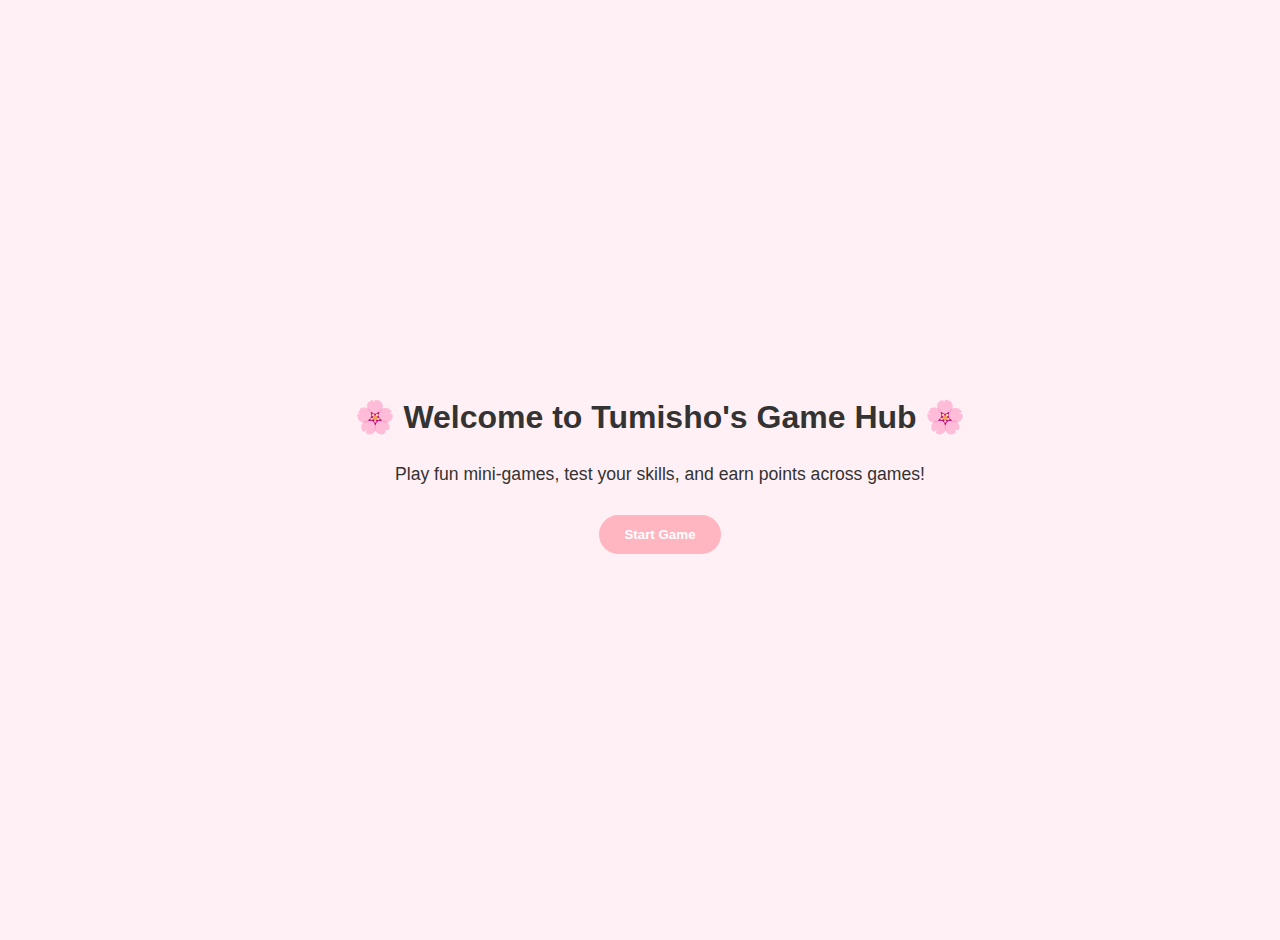
<file: index.html>
<!DOCTYPE html>
<html lang="en">
<head>
<meta charset="UTF-8">
<meta name="viewport" content="width=device-width, initial-scale=1.0">
<title>Tumisho's Game Hub</title>
<link rel="stylesheet" href="style.css">
</head>
<body class="game-body">

<!-- LANDING SCREEN -->
<div id="landing-screen" class="screen show center-screen">
    <h1 class="title">🌸 Welcome to Tumisho's Game Hub 🌸</h1>
    <p class="intro">Play fun mini-games, test your skills, and earn points across games!</p>
    <button class="btn start-btn" id="startBtn">Start Game</button>
</div>

<!-- QUIZ GAME SCREEN -->
<div id="quiz-screen" class="screen center-screen">
    <div class="game-card">
        <div class="progress-bar"><div id="quiz-progress-inner" class="progress-bar-inner"></div></div>
        <h2 id="quiz-question"></h2>
        <div id="quiz-options" class="options"></div>
    </div>
</div>

<!-- ROCK PAPER SCISSORS SCREEN -->
<div id="rps-screen" class="screen center-screen">
    <div class="game-card">
        <h2>Rock Paper Scissors 🪨✂️📄</h2>
        <p>Choose your move:</p>
        <div class="rps-options">
            <button class="rps-btn" data-choice="Rock">Rock</button>
            <button class="rps-btn" data-choice="Paper">Paper</button>
            <button class="rps-btn" data-choice="Scissors">Scissors</button>
        </div>
        <p id="rps-result"></p>
        <button class="btn next-btn" id="rps-next">Next Game</button>
    </div>
</div>

<!-- COIN TOSS SCREEN -->
<div id="coin-screen" class="screen center-screen">
    <div class="game-card">
        <h2>Coin Toss 🎲</h2>
        <p>Pick Heads or Tails:</p>
        <div class="coin-options">
            <button class="coin-btn" data-choice="Heads">Heads</button>
            <button class="coin-btn" data-choice="Tails">Tails</button>
        </div>
        <p id="coin-result"></p>
        <button class="btn next-btn" id="coin-next">Next Game</button>
    </div>
</div>

<!-- NUMBER GUESS SCREEN -->
<div id="number-screen" class="screen center-screen">
    <div class="game-card">
        <h2>Number Guess 🔢</h2>
        <p>Guess a number between 1 and 10:</p>
        <input type="number" id="guess-input" min="1" max="10" placeholder="Enter number">
        <button class="btn" id="guess-btn">Submit</button>
        <p id="guess-result"></p>
        <button class="btn next-btn" id="guess-next">Next Game</button>
    </div>
</div>

<!-- MEMORY GAME SCREEN -->
<div id="memory-screen" class="screen center-screen">
    <div class="game-card">
        <h2>Memory Game 🧠</h2>
        <p>Click the numbers in ascending order:</p>
        <div id="memory-grid" class="memory-grid"></div>
        <p id="memory-result"></p>
        <button class="btn next-btn" id="memory-next">Next Game</button>
    </div>
</div>

<!-- WINNER SCREEN -->
<div id="winner-screen" class="screen center-screen">
    <h1>🎉 Congratulations! 🎉</h1>
    <p id="final-score"></p>
    <button class="btn" id="play-again">Play Again</button>
    <button class="btn" id="back-portfolio">Back to Portfolio</button>
</div>

<script src="script.js"></script>
</body>
</html>
</file>
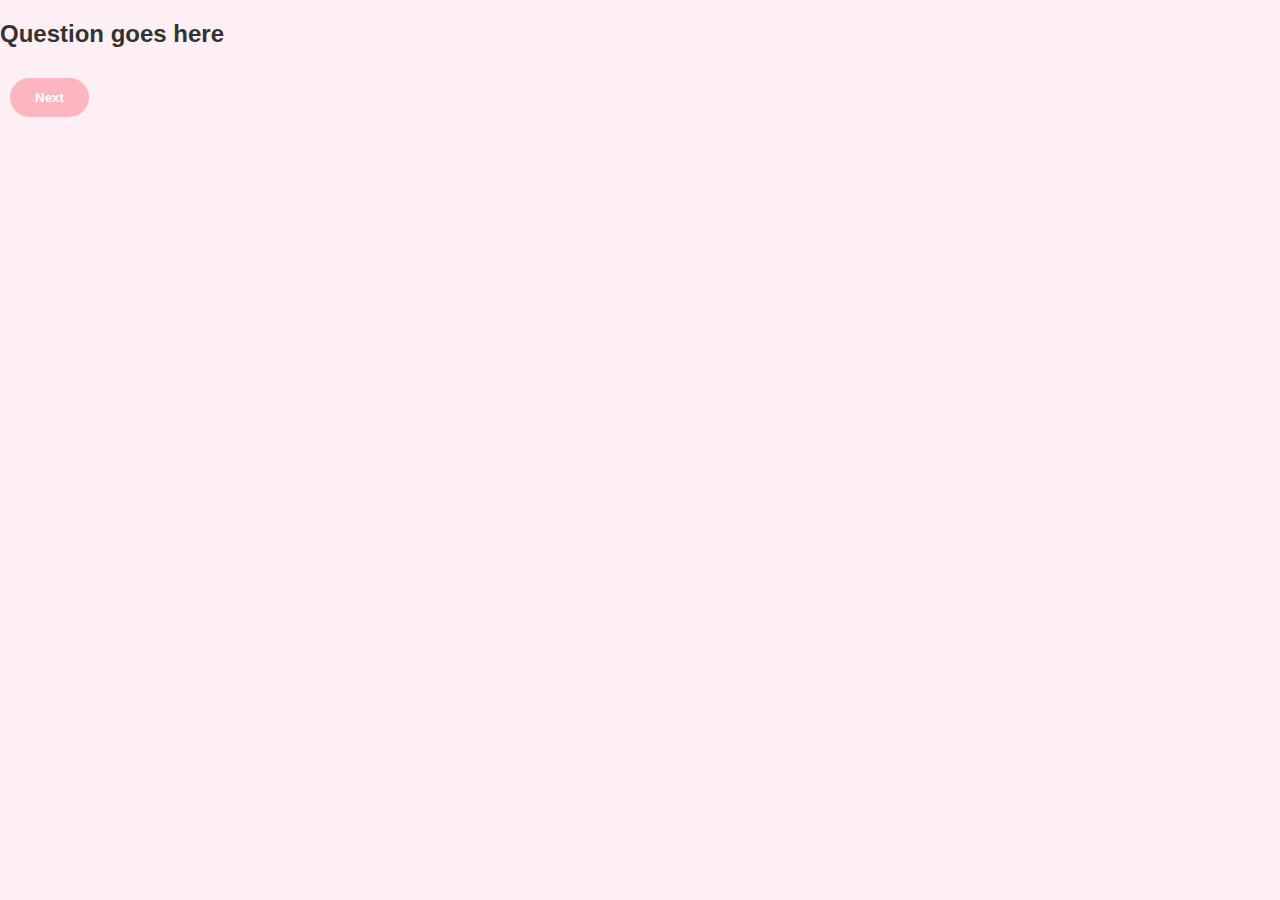
<file: quiz.html>
<!DOCTYPE html>
<html lang="en">
<head>
<meta charset="UTF-8">
<meta name="viewport" content="width=device-width, initial-scale=1.0">
<title>Fun Quiz</title>
<link rel="stylesheet" href="style.css">
</head>
<body class="quiz-body">

<div class="quiz-container">
    <div id="progress-bar"></div>
    <div id="question-card">
        <h2 id="question">Question goes here</h2>
        <div id="options" class="options"></div>
    </div>
    <button class="btn next-btn" id="nextBtn">Next</button>
</div>

<script src="script.js"></script>
</body>
</html>
</file>
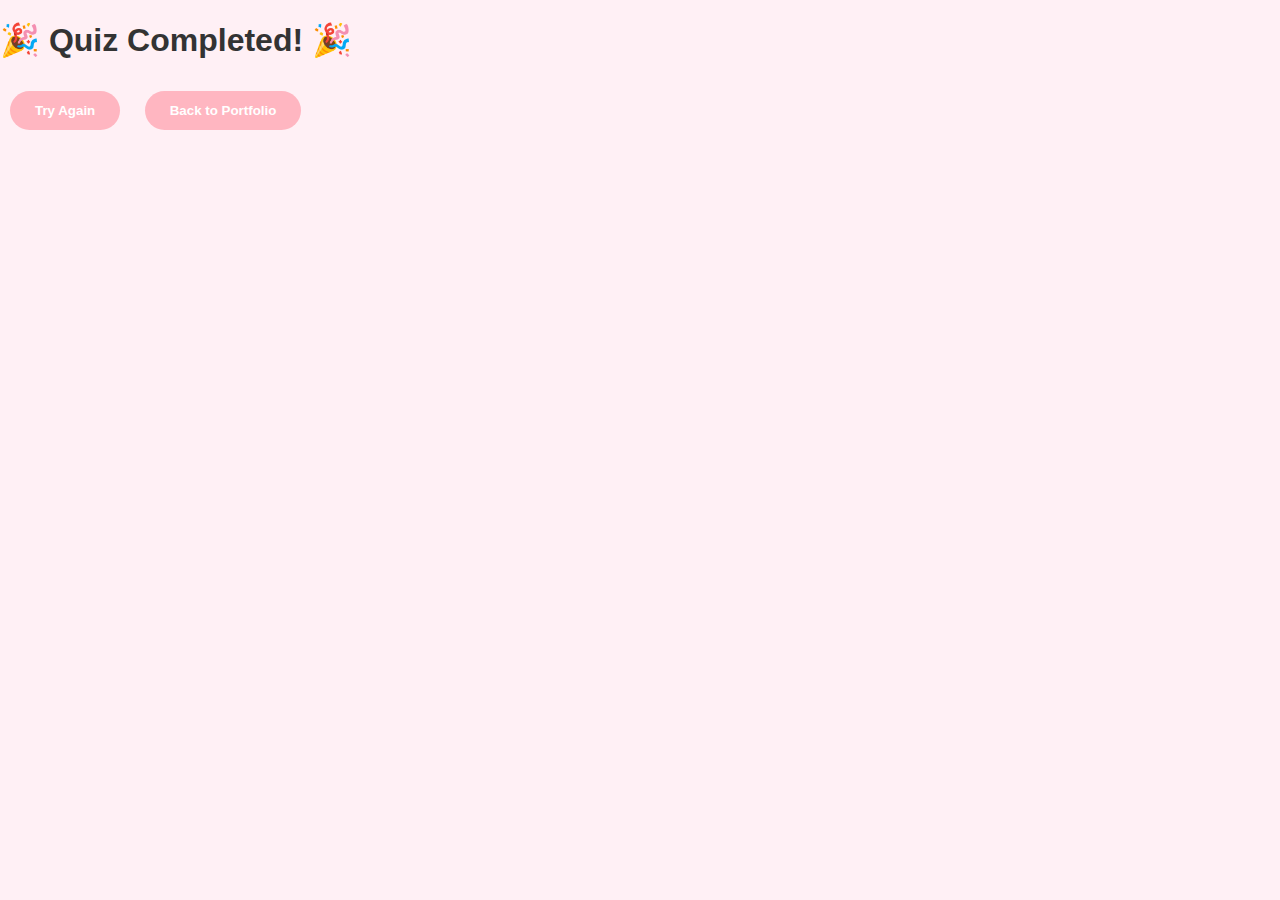
<file: result.html>
<!DOCTYPE html>
<html lang="en">
<head>
<meta charset="UTF-8">
<meta name="viewport" content="width=device-width, initial-scale=1.0">
<title>Quiz Result</title>
<link rel="stylesheet" href="style.css">
</head>
<body class="quiz-body">

<div class="quiz-container center">
    <h1 class="quiz-title">🎉 Quiz Completed! 🎉</h1>
    <p id="scoreText"></p>
    <button class="btn" onclick="restartQuiz()">Try Again</button>
    <button class="btn" onclick="backToPortfolio()">Back to Portfolio</button>
</div>

<script>
function restartQuiz(){
    window.location.href = 'quiz.html';
}
function backToPortfolio(){
    window.location.href = '../index.html'; // adjust path if needed
}
</script>

</body>
</html>
</file>
<file: style.css>
body, html {
    margin:0; padding:0; font-family:'Poppins',sans-serif;
    background:#FFF0F5; color:#333; transition:0.3s;
}

.screen { display: none; width:100%; min-height:100vh; }
.screen.show { display:flex; flex-direction:column; justify-content:center; align-items:center; text-align:center; padding:20px; }
.center-screen { text-align:center; }

.game-card { background:#FFDAB9; border-radius:20px; padding:30px 40px; box-shadow:0 10px 25px rgba(0,0,0,0.1); max-width:500px; width:90%; margin:auto; }

.title { font-size:2rem; margin-bottom:10px; animation:pulse 2s infinite; }
.intro { margin-bottom:20px; font-size:1.1rem; }

.btn { padding:12px 25px; border:none; border-radius:50px; background:#FFB6C1; color:#fff; font-weight:bold; cursor:pointer; transition:0.3s; margin:10px; }
.btn:hover { background:#FF69B4; transform:scale(1.05); }

.options, .rps-options, .coin-options, .memory-grid { display:flex; flex-direction:column; gap:15px; margin-top:15px; }

.option-btn, .rps-btn, .coin-btn, .custom-btn {
    background: #fff; color: #333; border: 2px solid #FF69B4; padding: 12px 20px; border-radius: 15px; cursor: pointer; font-weight: 700; font-size: 1.1rem; transition: 0.3s; text-align:center;
}
.option-btn:hover, .rps-btn:hover, .coin-btn:hover, .custom-btn:hover { background:#FF69B4; color:#fff; transform: scale(1.05); }

.progress-bar { background:#ffe4e1; height:10px; border-radius:10px; margin-bottom:20px; }
.progress-bar-inner { height:100%; width:0%; background:#FF69B4; border-radius:10px; transition:width 0.5s ease; }

.memory-grid { display:grid; grid-template-columns: repeat(3, 1fr); gap:10px; }

.memory-grid button {
    padding:20px; border-radius:10px; font-weight:700; font-size:1rem; background:#fff; border:2px solid #FF69B4; cursor:pointer;
}

.memory-grid button:hover { background:#FF69B4; color:#fff; transform:scale(1.05); }

@keyframes pulse { 0%{transform:scale(1);} 50%{transform:scale(1.05);} 100%{transform:scale(1);} }
</file>
